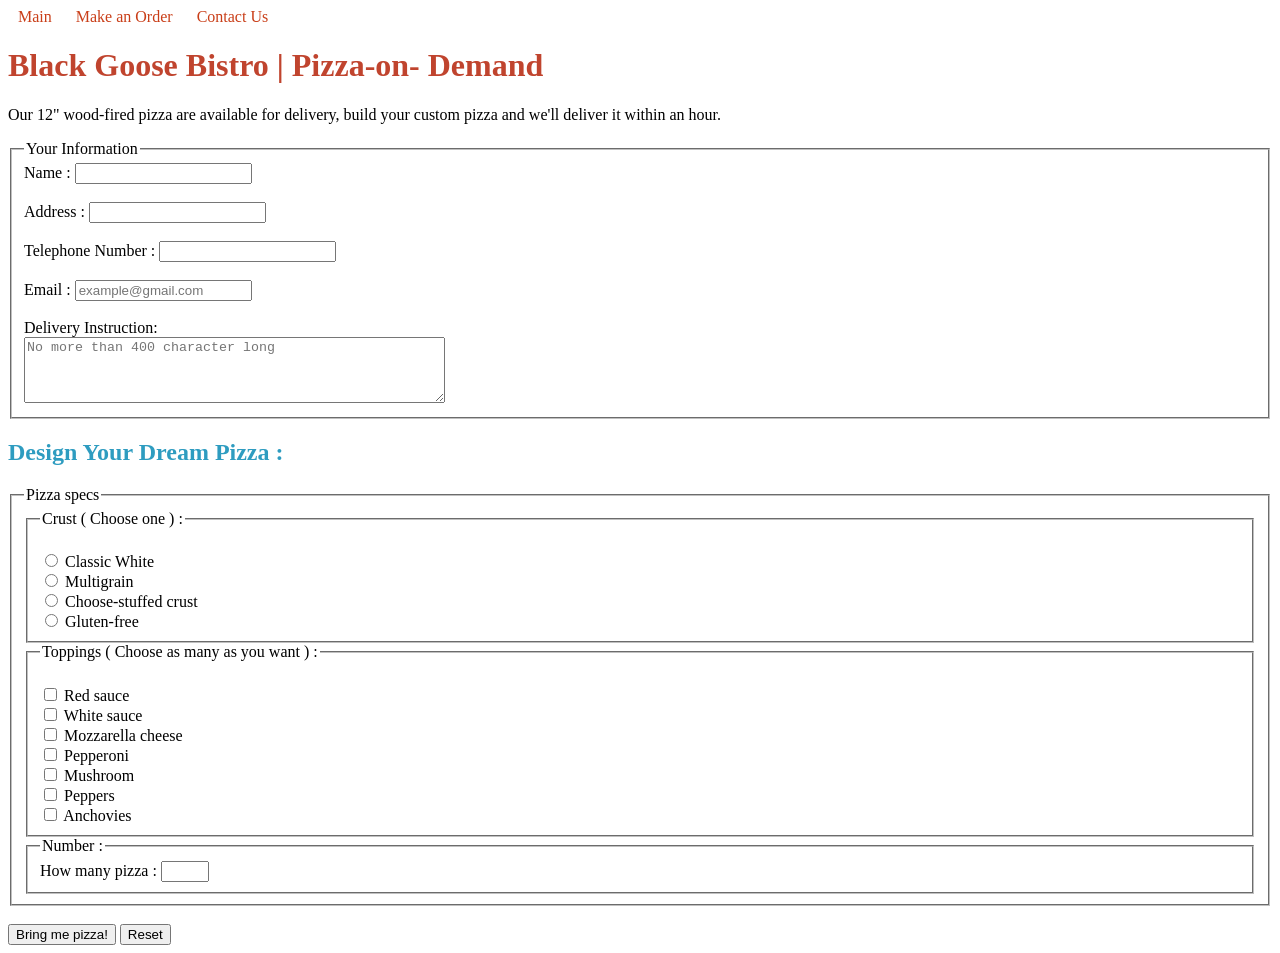
<file: Day5/index.html>
<!doctype html>
<html lang="en">
  <head>
    <meta charset="UTF-8" />
    <meta name="viewport" content="width=device-width, initial-scale=1.0" />
    <link rel="stylesheet" href="./css/style.css" />
    <title>Day 5</title>
  </head>
  <body>
    <header>
        <nav>
            <a href="#">Main</a>
            <a href="#">Make an Order</a>
            <a href="#">Contact Us</a>
        </nav>
        <h1>  Black Goose Bistro |  Pizza-on- Demand   </h1>
        <p> Our 12" wood-fired pizza are available for delivery, build your custom pizza and we'll deliver it within an hour. </p>
    </header>
    <main>
        <form>
            <fieldset> 
                <legend>Your Information</legend>
                <div>
                    <label for="name">Name :</label>
                    <input type="text" id="name" name="name" required /> 
                </div>
                <br>
                <div>
                    <label for="address">Address :</label>
                    <input type="text" id="address" name="address" required /> 
                </div>
                <br>
                <div>
                    <label for="telephone">Telephone Number :</label>
                    <input type="tel" id="telephone" name="telephone" required />
                </div>
                <br>
                <div>
                    <label for="email">Email :</label>
                    <input type="email" id="email" name="email" placeholder="example@gmail.com" required />
                </div>
                <br>
                <div>
                    <label for="instruction">Delivery Instruction:</label> <br>
                    <textarea id="instruction" name="instruction" rows="4" cols="50" placeholder="No more than 400 character long"></textarea>
                </div>
            </fieldset>
                <h2> Design Your Dream Pizza :</h2>
                <fieldset>
                    <legend>Pizza specs</legend>
                    <fieldset>
                        <legend>Crust ( Choose one ) :</legend>
                        <br>
                        <input type="radio" id="Classic" name="crust" value="Classic"  />
                        <label for="Classic">Classic White</label>
                        <br>
                        <input type="radio" id="Multigrain" name="crust" value="Multigrain"  />
                        <label for="Multigrain"> Multigrain</label>
                        <br>
                        <input type="radio" id="stuffed" name="crust" value="stuffed"  />
                        <label for="stuffed"> Choose-stuffed crust</label>
                        <br>
                        <input type="radio" id="glutenfree" name="crust" value="glutenfree"  />
                        <label for="glutenfree"> Gluten-free</label>
                    </fieldset>
                    <fieldset>
                        <legend> Toppings ( Choose as many as you want ) :</legend>
                        <br>
                        
                        <input type="checkbox" id="red" name="topping" value="red" />
                        <label for="red">Red sauce</label>
                        <br>
                        <input type="checkbox" id="white" name="topping" value="white" />
                        <label for="white">White sauce</label>
                        <br>
                        <input type="checkbox" id="cheese" name="topping" value="cheese" />
                        <label for="cheese">Mozzarella cheese</label>
                        <br>
                        <input type="checkbox" id="pepperoni" name="topping" value="pepperoni" />
                        <label for="pepperoni">Pepperoni</label>
                        <br>
                        <input type="checkbox" id="mushroom" name="topping" value="mushroom" />
                        <label for="mushroom">Mushroom</label>
                        <br>
                        <input type="checkbox" id="peppers" name="topping" value="peppers" />
                        <label for="peppers">Peppers</label>
                        <br>
                        <input type="checkbox" id="anchovies" name="topping" value="anchovies" />
                        <label for="anchovies">Anchovies</label>
                    </fieldset>
                    <fieldset>
                        <legend> Number :</legend>
                        <label for="number">How many pizza : </label>
                        <input type="number" id="number" name="number" min="1" max="10" required />
                    </fieldset>
                </fieldset>
                <br>
                <input type="submit" value="Bring me pizza!" />
                <input type="reset" value="Reset" />
        </form>
    </main>
  </body>
</html>
</file>
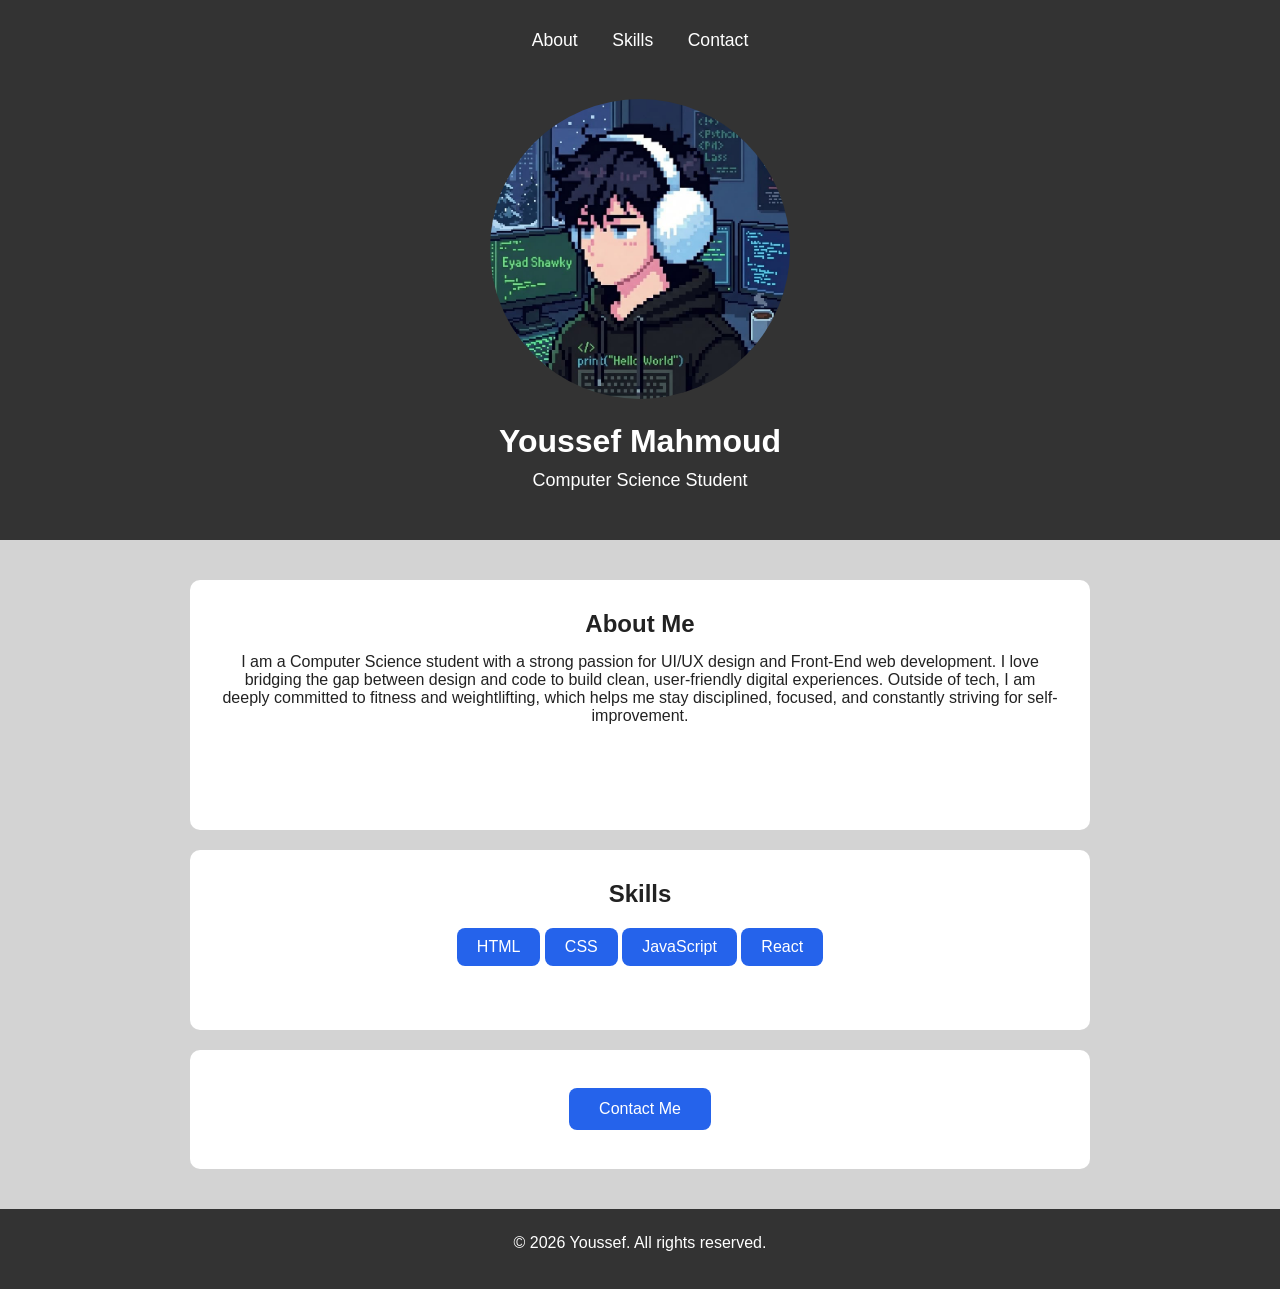
<file: Day6/index.html>
<!DOCTYPE html>
<html lang="en">
    <head>
        <meta charset="UTF-8">
        <meta name="viewport" content="width=device-width, initial-scale=1.0">
        <link rel="stylesheet" href="./css/style.css">
        <title>Day 6</title>
    </head>
    <body>
        <header>
            <nav>
                <a href="#about">About</a>
                <a href="#skills">Skills</a>
                <a href="#contact">Contact</a>
            </nav>
            <br>
            <div>
                    <img class="profile-img" src="./assets/images/programing.jfif"
                        alt="Youssef Profile Picture" width="300">
            </div>
            <h1>Youssef Mahmoud</h1>
            <p>Computer Science Student</p>
        </header>
        <main>
            <section id="about" class="about">
                <h2>About Me</h2>
                <p>
                    I am a Computer Science student with a strong passion for UI/UX design
                    and Front-End web development. I love bridging the gap between design and
                    code to build clean, user-friendly digital experiences. Outside of tech, 
                    I am deeply committed to fitness and weightlifting, which helps me stay 
                    disciplined, focused, and constantly striving for self-improvement.
                </p>
            </section>
            <section id="skills" class="skills">
                <h2>Skills</h2>
                <ul>
                    <li>HTML</li>
                    <li>CSS</li>
                    <li>JavaScript</li>
                    <li>React</li>
                </ul>   
            </section>
            <section id="contact">
                <button class="contact-button" type="button">Contact Me</button>
            </section>
        </main>
        <footer>
            <p>&copy; 2026 Youssef. All rights reserved.</p>
        </footer>
    </body>
</html>
</file>
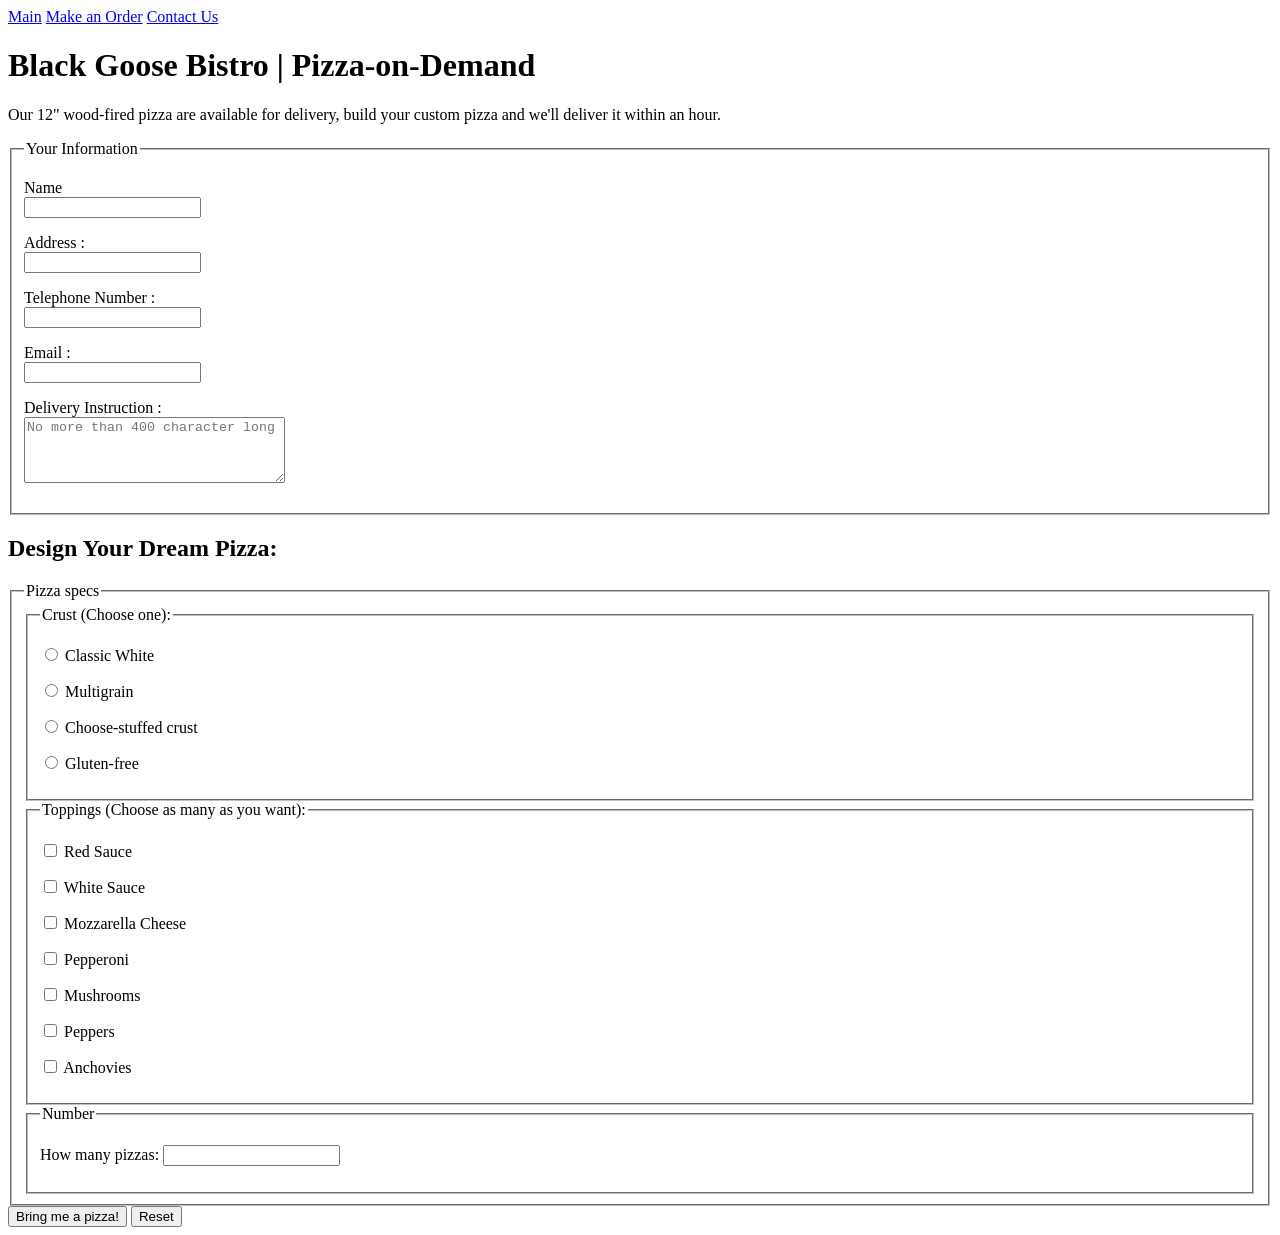
<file: day2/task2.html>
<!doctype html>
<html lang="en">
  <head>
    <meta charset="UTF-8" />
    <title>Black Goose Bistro | Pizza-on-Demand</title>
  </head>
  <body>
    <nav>
      <a href="#">Main</a>
      <a href="#">Make an Order</a>
      <a href="#">Contact Us</a>
    </nav>

    <h1>Black Goose Bistro | Pizza-on-Demand</h1>
    <p>
      Our 12" wood-fired pizza are available for delivery, build your custom
      pizza and we'll deliver it within an hour.
    </p>

    <form action="#" method="post">
      <fieldset>
        <legend>Your Information</legend>

        <p>
          <label for="fullName">Name</label><br />
          <input type="text" id="fullName" name="fullName" />
        </p>

        <p>
          <label for="homeAddress">Address :</label><br />
          <input type="text" id="homeAddress" name="homeAddress" />
        </p>

        <p>
          <label for="phoneNum">Telephone Number :</label><br />
          <input type="tel" id="phoneNum" name="phoneNum" />
        </p>

        <p>
          <label for="mailAddress">Email :</label><br />
          <input type="email" id="mailAddress" name="mailAddress" />
        </p>

        <p>
          <label for="deliveryNotes">Delivery Instruction :</label><br />
          <textarea
            id="deliveryNotes"
            name="deliveryNotes"
            rows="4"
            cols="30"
            maxlength="400"
            placeholder="No more than 400 character long"
          ></textarea>
        </p>
      </fieldset>

      <h2>Design Your Dream Pizza:</h2>

      <fieldset>
        <legend>Pizza specs</legend>

        <fieldset>
          <legend>Crust (Choose one):</legend>

          <p>
            <input type="radio" id="c1" name="crust" value="classic-white" />
            <label for="c1">Classic White</label>
          </p>
          <p>
            <input type="radio" id="c2" name="crust" value="multigrain" />
            <label for="c2">Multigrain</label>
          </p>
          <p>
            <input type="radio" id="c3" name="crust" value="cheese-stuffed" />
            <label for="c3">Choose-stuffed crust</label>
          </p>
          <p>
            <input type="radio" id="c4" name="crust" value="gluten-free" />
            <label for="c4">Gluten-free</label>
          </p>
        </fieldset>

        <fieldset>
          <legend>Toppings (Choose as many as you want):</legend>

          <p>
            <input type="checkbox" id="t1" name="toppings" value="red-sauce" />
            <label for="t1">Red Sauce</label>
          </p>
          <p>
            <input
              type="checkbox"
              id="t2"
              name="toppings"
              value="white-sauce"
            />
            <label for="t2">White Sauce</label>
          </p>
          <p>
            <input type="checkbox" id="t3" name="toppings" value="mozzarella" />
            <label for="t3">Mozzarella Cheese</label>
          </p>
          <p>
            <input type="checkbox" id="t4" name="toppings" value="pepperoni" />
            <label for="t4">Pepperoni</label>
          </p>
          <p>
            <input type="checkbox" id="t5" name="toppings" value="mushrooms" />
            <label for="t5">Mushrooms</label>
          </p>
          <p>
            <input type="checkbox" id="t6" name="toppings" value="peppers" />
            <label for="t6">Peppers</label>
          </p>
          <p>
            <input type="checkbox" id="t7" name="toppings" value="anchovies" />
            <label for="t7">Anchovies</label>
          </p>
        </fieldset>

        <fieldset>
          <legend>Number</legend>

          <p>
            <label for="pizzaCount">How many pizzas:</label>
            <input type="text" id="pizzaCount" name="pizzaCount" />
          </p>
        </fieldset>
      </fieldset>

      <button type="submit">Bring me a pizza!</button>
      <button type="reset">Reset</button>
    </form>
  </body>
</html>
</file>
<file: Day5/css/style.css>
nav a {
    text-decoration: none;
    color: rgb(201, 62, 24);
    padding: 10px;
}
h1 {
    color: rgb(192, 68, 46);
}

h2{
    color: rgb(46, 156, 192);
}
</file>
<file: Day6/css/style.css>
:root {
    --primary-color: #333;
    --secondary-color: #2563eb;
    --background-color: #d3d3d3;
    --text-color: #222;
}

* {
    margin: 0;
    padding: 0;
    box-sizing: border-box;
}

body {
    font-family: Arial, sans-serif;
    text-align: center;
    background-color: var(--background-color);
    color: var(--text-color);
    min-height: 100vh;
}

header {
    min-height: 60vh;
    padding: 30px;
    color: white;
    background-color: #333;
}

nav {
    padding-bottom: 30px;
}

nav a {
    color: white;
    text-decoration: none;
    padding: 0 15px;
    font-size: 1.1em;
    cursor: pointer;
}

nav a:hover {
    color: #38bdf8;
    text-decoration: underline;
}

.profile-img {
    width: 300px;
    height: 300px;
    max-width: 80vw;
    object-fit: cover;
    border-radius: 50%;
    cursor: help;
}

header h1 {
    padding-top: 20px;
    font-size: 2rem;
    color: white;
}

header p {
    padding-top: 10px;
    font-size: 18px;
    color: white;
}

main {
    width: 80%;
    max-width: 900px;
    padding-top: 40px;
    padding-bottom: 40px;
    display: flex;
    flex-direction: column;
    align-items: center;
    gap: 20px;
    margin-left: auto;
    margin-right: auto;
}

main > section {
    width: 100%;
    background-color: white;
    padding: 30px;
    border-radius: 10px;
}

h1,
h2 {
    font-weight: bold;
}

.about {
    height: 250px;
    overflow: auto;
}

.about h2 {
    padding-bottom: 15px;
}

p {
    color: #666;
}

.about p {
    color: #444;
}

#about p {
    color: var(--text-color);
}

.skills {
    --skill-color: var(--secondary-color);
    min-height: 180px;
}

.skills ul {
    list-style: none;
    padding-top: 20px;
}

.skills li {
    display: inline-block;
    padding: 10px 20px;
    background-color: var(--skill-color);
    color: white;
    border-radius: 8px;
    cursor: grab;
}

.skills li:hover {
    background-color: #38bdf8;
}

#contact {
    padding: 3vw;
}

.contact-button {
    padding: 12px 30px;
    border: none;
    border-radius: 8px;
    background-color: var(--secondary-color);
    color: white !important;
    font-size: 1rem;
    cursor: pointer;
}

.contact-button:hover {
    background-color: var(--primary-color);
}

footer {
    min-height: 80px;
    padding: 25px;
    background: #333;
    color: white;
}

footer p {
    color: white;
}
</file>
